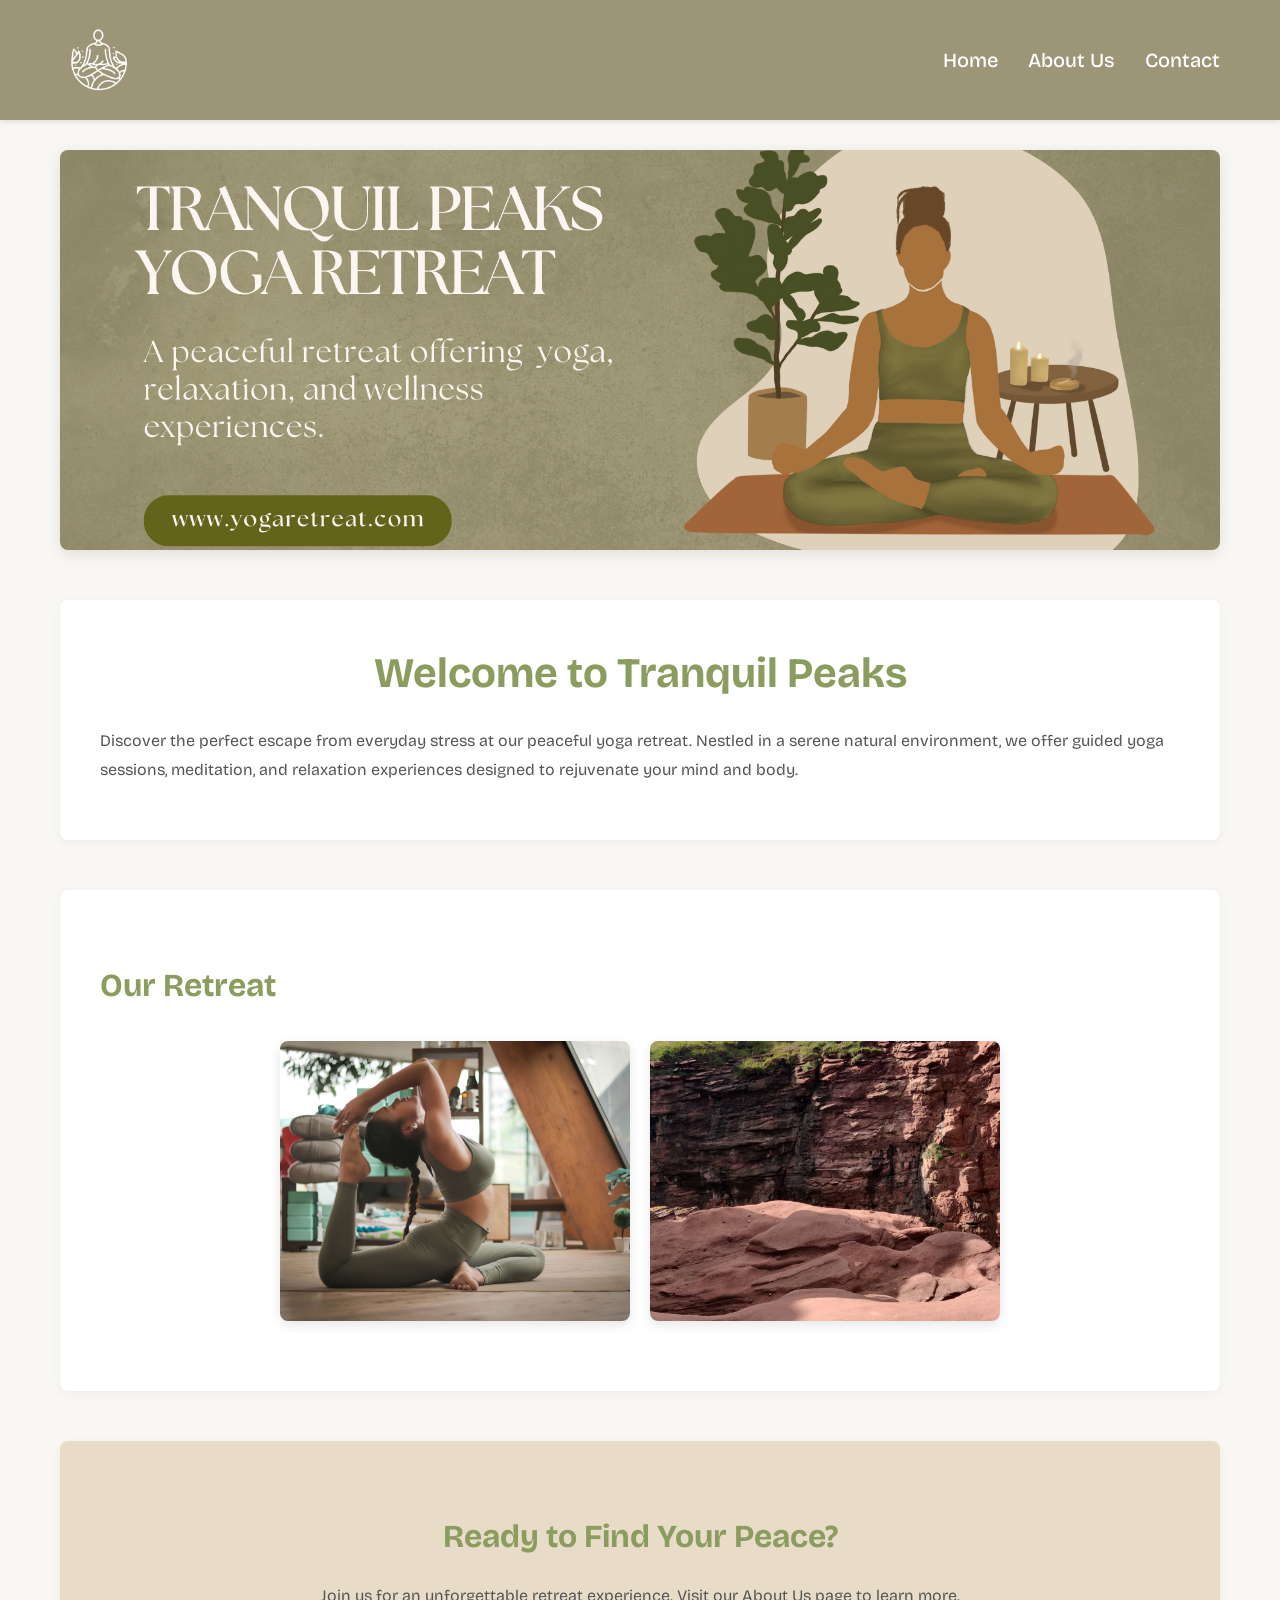
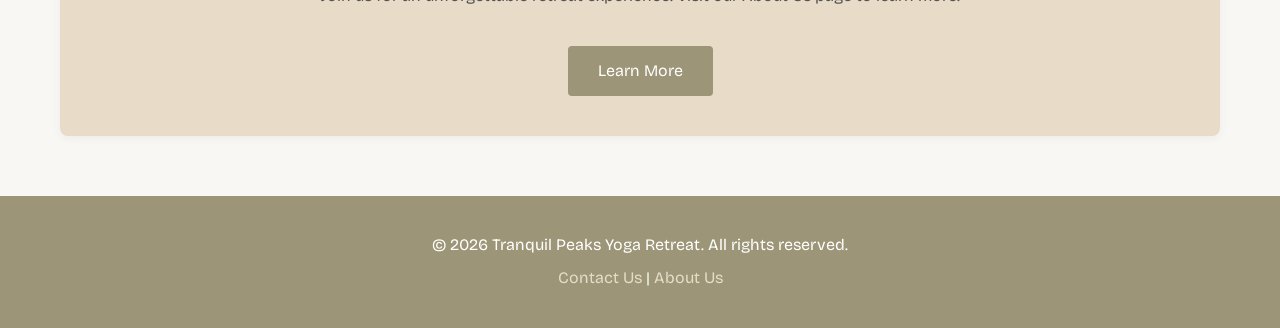
<file: index.html>
<!DOCTYPE html>
<html lang="en">
<head>
  <meta charset="UTF-8">
  <meta name="viewport" content="width=device-width, initial-scale=1.0">
  <title>Tranquil Peaks - Yoga Retreat</title>
  <link rel="stylesheet" href="styles.css">
</head>
<body>
  <!-- Header with Logo and Navigation -->
  <header>
    <div class="header-container">
      <!-- Logo -->
      <img src="./images/Yoga_Retreat.svg" alt="Tranquil Peaks Logo" class="logo">
      
      <!-- Navigation Menu -->
      <nav>
        <ul>
          <li><a href="index.html">Home</a></li>
          <li><a href="about.html">About Us</a></li>
          <li><a href="contact.html">Contact</a></li>
        </ul>
      </nav>
    </div>
  </header>

  <!-- Main Content -->
  <main>
    <!-- Hero Section with Banner Image -->
    <div class="hero">
      <img src="./images/banner.png" alt="Yoga Retreat Banner">
    </div>

    <!-- Welcome Section -->
    <section>
      <h1>Welcome to Tranquil Peaks</h1>
      <p>
        Discover the perfect escape from everyday stress at our peaceful yoga retreat. 
        Nestled in a serene natural environment, we offer guided yoga sessions, 
        meditation, and relaxation experiences designed to rejuvenate your mind and body.
      </p>
    </section>

    <!-- Gallery Section with Images -->
    <section>
      <h2>Our Retreat</h2>
      <div class="image-gallery">
        <div class="gallery-item">
          <img src="./images/yoga_session.jpg" alt="Yoga Session">
        </div>
        <div class="gallery-item">
          <img src="./images/IMG_20200905_150244.jpg" alt="Meditation Practice">
        </div>
      </div>
    </section>

    <!-- Call to Action -->
    <section style="text-align: center; background-color: #e8dcc8;">
      <h2>Ready to Find Your Peace?</h2>
      <p>Join us for an unforgettable retreat experience. Visit our About Us page to learn more.</p>
      <a href="about.html" style="display: inline-block; margin-top: 20px; padding: 12px 30px; background-color: #9d9577; color: white; text-decoration: none; border-radius: 4px; transition: background-color 0.3s ease;">Learn More</a>
    </section>
  </main>

  <!-- Footer -->
  <footer>
    <p>&copy; 2026 Tranquil Peaks Yoga Retreat. All rights reserved.</p>
    <p>
      <a href="contact.html">Contact Us</a> | 
      <a href="about.html">About Us</a>
    </p>
  </footer>
</body>
</html>
</file>
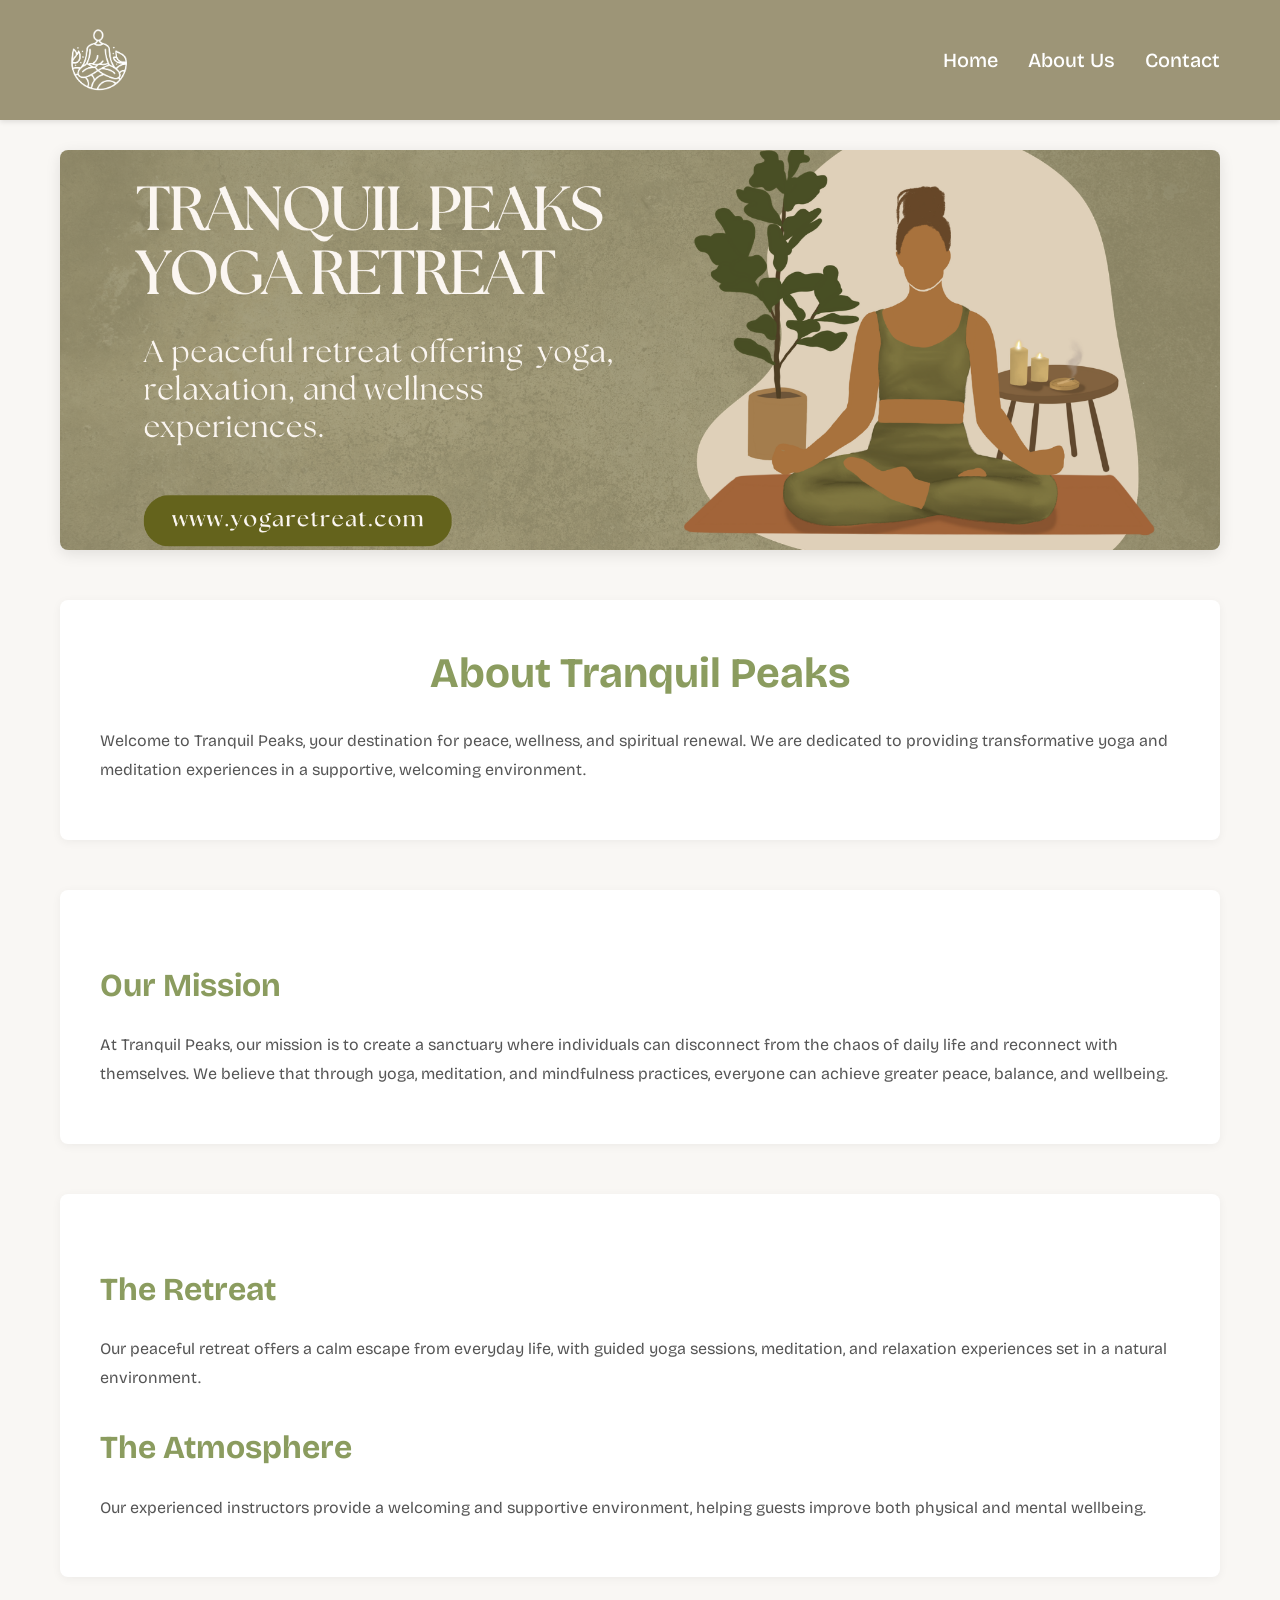
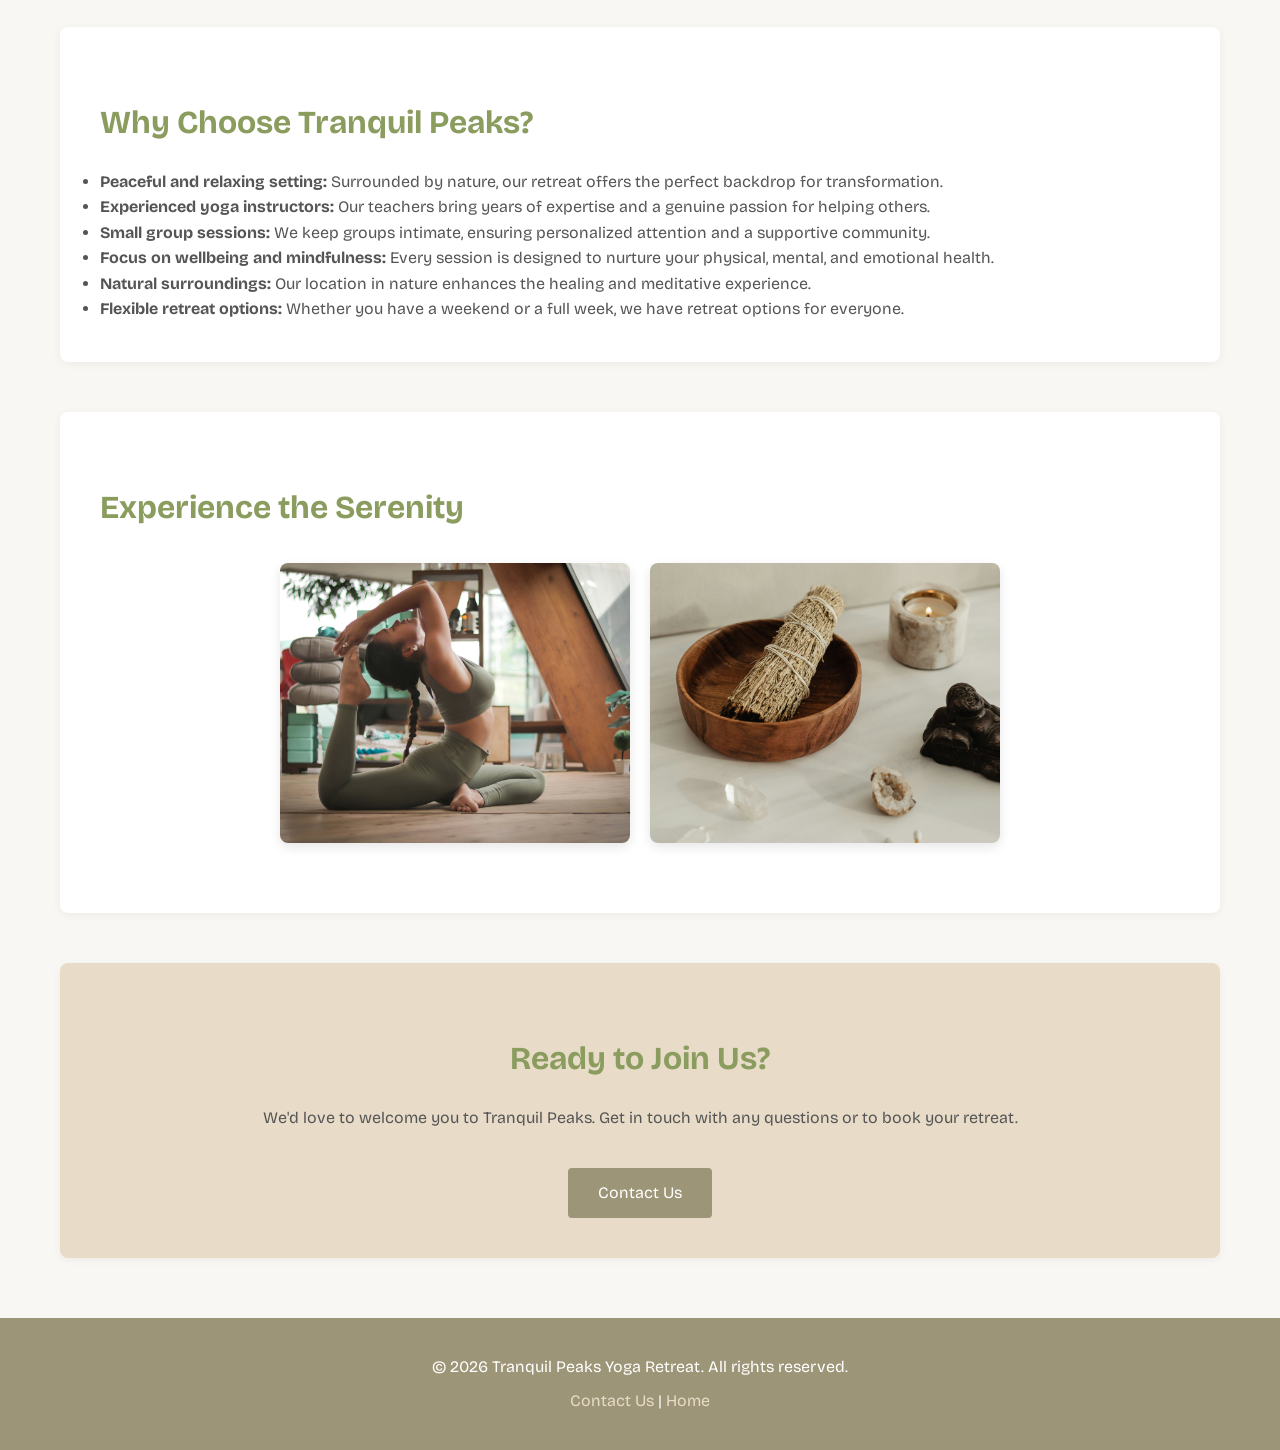
<file: about.html>
<!DOCTYPE html>
<html lang="en">
<head>
  <meta charset="UTF-8">
  <meta name="viewport" content="width=device-width, initial-scale=1.0">
  <title>About Us - Tranquil Peaks Yoga Retreat</title>
  <link rel="stylesheet" href="styles.css">
</head>
<body>
  <!-- Header with Logo and Navigation -->
  <header>
    <div class="header-container">
      <!-- Logo -->
      <img src="./images/Yoga_Retreat.svg" alt="Tranquil Peaks Logo" class="logo">
      
      <!-- Navigation Menu -->
      <nav>
        <ul>
          <li><a href="index.html">Home</a></li>
          <li><a href="about.html">About Us</a></li>
          <li><a href="contact.html">Contact</a></li>
        </ul>
      </nav>
    </div>
  </header>

  <!-- Main Content -->
  <main>

		<div class="hero">
      <img src="./images/banner.png" alt="Yoga Retreat Banner">
    </div>

    <!-- Page Title -->
    <section>
      <h1>About Tranquil Peaks</h1>
      <p>
        Welcome to Tranquil Peaks, your destination for peace, wellness, and spiritual renewal. 
        We are dedicated to providing transformative yoga and meditation experiences in a 
        supportive, welcoming environment.
      </p>
    </section>

    <!-- Our Mission -->
    <section>
      <h2>Our Mission</h2>
      <p>
        At Tranquil Peaks, our mission is to create a sanctuary where individuals can disconnect 
        from the chaos of daily life and reconnect with themselves. We believe that through yoga, 
        meditation, and mindfulness practices, everyone can achieve greater peace, balance, and 
        wellbeing.
      </p>
    </section>

    <!-- Our Retreat Experience -->
    <section>
      <h2>The Retreat</h2>
      <p>
        Our peaceful retreat offers a calm escape from everyday life, with guided yoga 
        sessions, meditation, and relaxation experiences set in a natural environment.
      </p>

      <h2>The Atmosphere</h2>
      <p>
        Our experienced instructors provide a welcoming and supportive environment, 
        helping guests improve both physical and mental wellbeing.
      </p>
    </section>

    <!-- Why Choose Us -->
    <section>
      <h2>Why Choose Tranquil Peaks?</h2>
      <ul>
        <li><strong>Peaceful and relaxing setting:</strong> Surrounded by nature, our retreat offers the perfect backdrop for transformation.</li>
        <li><strong>Experienced yoga instructors:</strong> Our teachers bring years of expertise and a genuine passion for helping others.</li>
        <li><strong>Small group sessions:</strong> We keep groups intimate, ensuring personalized attention and a supportive community.</li>
        <li><strong>Focus on wellbeing and mindfulness:</strong> Every session is designed to nurture your physical, mental, and emotional health.</li>
        <li><strong>Natural surroundings:</strong> Our location in nature enhances the healing and meditative experience.</li>
        <li><strong>Flexible retreat options:</strong> Whether you have a weekend or a full week, we have retreat options for everyone.</li>
      </ul>
    </section>

    <!-- Gallery Section -->
    <section>
      <h2>Experience the Serenity</h2>
      <div class="image-gallery">
        <div class="gallery-item">
          <img src="./images/yoga_session.jpg" alt="Yoga Session">
        </div>
        <div class="gallery-item">
          <img src="./images/MeditationPractice.jpg" alt="Meditation Practice">
        </div>
      </div>
    </section>

    <!-- Call to Action -->
    <section style="text-align: center; background-color: #e8dcc8;">
      <h2>Ready to Join Us?</h2>
      <p>We'd love to welcome you to Tranquil Peaks. Get in touch with any questions or to book your retreat.</p>
      <a href="contact.html" style="display: inline-block; margin-top: 20px; padding: 12px 30px; background-color: #9d9577; color: white; text-decoration: none; border-radius: 4px; transition: background-color 0.3s ease;">Contact Us</a>
    </section>
  </main>

  <!-- Footer -->
  <footer>
    <p>&copy; 2026 Tranquil Peaks Yoga Retreat. All rights reserved.</p>
    <p>
      <a href="contact.html">Contact Us</a> | 
      <a href="index.html">Home</a>
    </p>
  </footer>
</body>
</html>
</file>
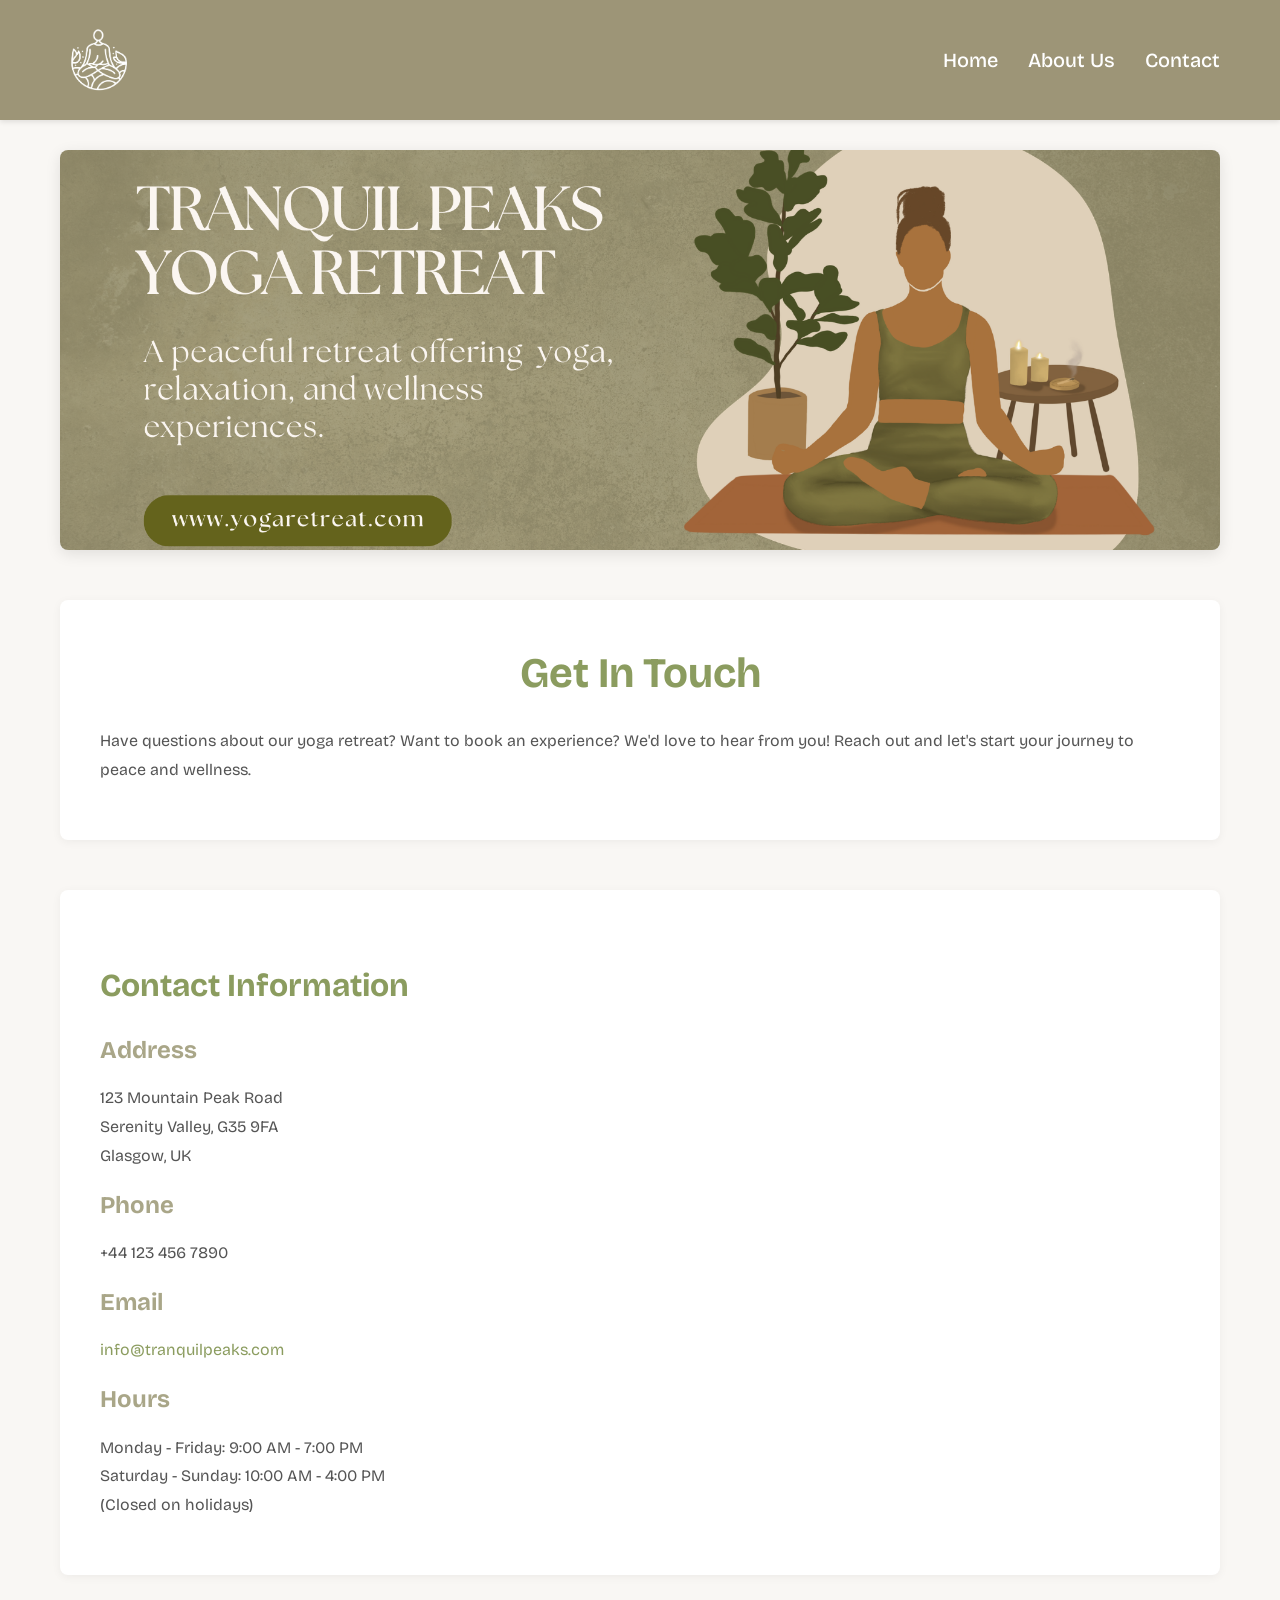
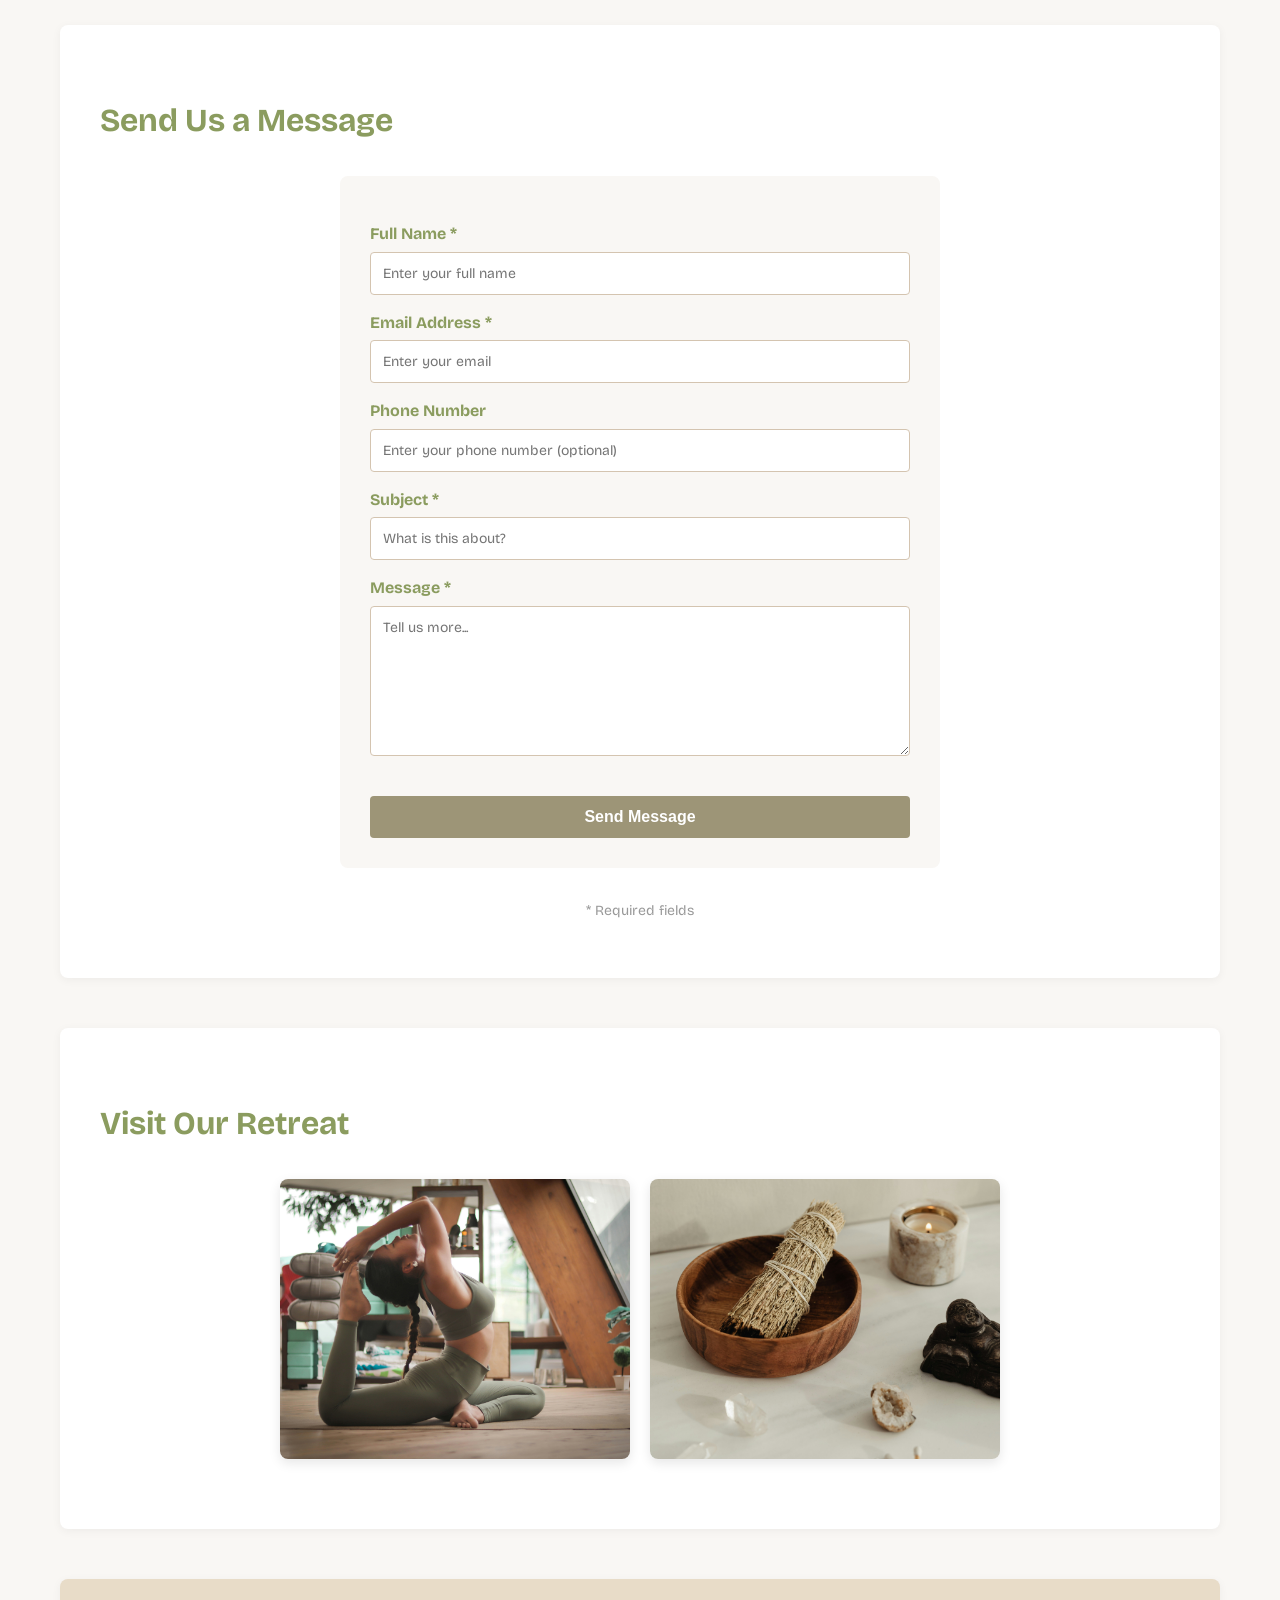
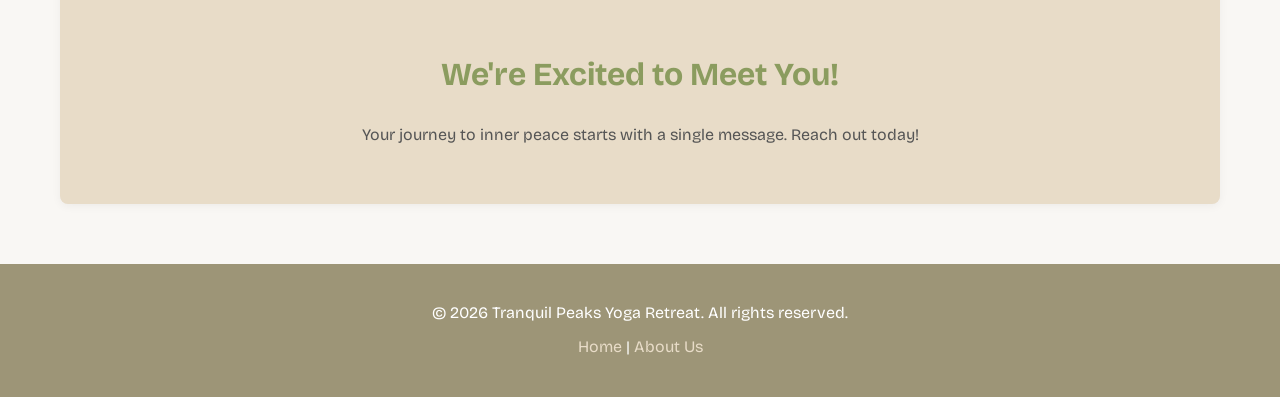
<file: contact.html>
<!DOCTYPE html>
<html lang="en">
<head>
  <meta charset="UTF-8">
  <meta name="viewport" content="width=device-width, initial-scale=1.0">
  <title>Contact Us - Tranquil Peaks Yoga Retreat</title>
  <link rel="stylesheet" href="styles.css">
</head>
<body>
  <!-- Header with Logo and Navigation -->
  <header>
    <div class="header-container">
      <!-- Logo -->
      <img src="./images/Yoga_Retreat.svg" alt="Tranquil Peaks Logo" class="logo">
      
      <!-- Navigation Menu -->
      <nav>
        <ul>
          <li><a href="index.html">Home</a></li>
          <li><a href="about.html">About Us</a></li>
          <li><a href="contact.html">Contact</a></li>
        </ul>
      </nav>
    </div>
  </header>

  <!-- Main Content -->
  <main>

		<div class="hero">
      <img src="./images/banner.png" alt="Yoga Retreat Banner">
    </div>

    <!-- Page Title -->
    <section>
      <h1>Get In Touch</h1>
      <p>
        Have questions about our yoga retreat? Want to book an experience? 
        We'd love to hear from you! Reach out and let's start your journey to peace and wellness.
      </p>
    </section>

    <!-- Contact Information -->
    <section>
      <h2>Contact Information</h2>
      <h3>Address</h3>
      <p>
        123 Mountain Peak Road<br>
        Serenity Valley, G35 9FA<br>
        Glasgow, UK
      </p>

      <h3>Phone</h3>
      <p>+44 123 456 7890</p>

      <h3>Email</h3>
      <p>
        <a href="mailto:info@tranquilpeaks.com" style="color: #8b9c5f; text-decoration: none;">
          info@tranquilpeaks.com
        </a>
      </p>

      <h3>Hours</h3>
      <p>
        Monday - Friday: 9:00 AM - 7:00 PM<br>
        Saturday - Sunday: 10:00 AM - 4:00 PM<br>
        (Closed on holidays)
      </p>
    </section>

    <!-- Contact Form -->
    <section>
      <h2>Send Us a Message</h2>
      <div class="contact-form">
        <form>
          <label for="name">Full Name *</label>
          <input type="text" id="name" name="name" required placeholder="Enter your full name">

          <label for="email">Email Address *</label>
          <input type="email" id="email" name="email" required placeholder="Enter your email">

          <label for="phone">Phone Number</label>
          <input type="tel" id="phone" name="phone" placeholder="Enter your phone number (optional)">

          <label for="subject">Subject *</label>
          <input type="text" id="subject" name="subject" required placeholder="What is this about?">

          <label for="message">Message *</label>
          <textarea id="message" name="message" required placeholder="Tell us more..."></textarea>

          <button type="submit">Send Message</button>
        </form>
      </div>
      <p style="text-align: center; margin-top: 20px; font-size: 14px; color: #999;">
        * Required fields
      </p>
    </section>

    <!-- Gallery Section -->
    <section>
      <h2>Visit Our Retreat</h2>
      <div class="image-gallery">
        <div class="gallery-item">
          <img src="./images/yoga_session.jpg" alt="Yoga Session">
        </div>
        <div class="gallery-item">
          <img src="./images/MeditationPractice.jpg" alt="Meditation Practice">
        </div>
      </div>
    </section>

    <!-- Call to Action -->
    <section style="text-align: center; background-color: #e8dcc8;">
      <h2>We're Excited to Meet You!</h2>
      <p>Your journey to inner peace starts with a single message. Reach out today!</p>
    </section>
  </main>

  <!-- Footer -->
  <footer>
    <p>&copy; 2026 Tranquil Peaks Yoga Retreat. All rights reserved.</p>
    <p>
      <a href="index.html">Home</a> | 
      <a href="about.html">About Us</a>
    </p>
  </footer>
</body>
</html>
</file>
<file: styles.css>
/* ================================================
   YOGA RETREAT WEBSITE - STYLESHEET
   Simple and beginner-friendly CSS
   ================================================ */

/* Reset and Base Styles */
@font-face{
    font-family:'BricolageGrotesque';
    src: url(./font/BricolageGrotesque-VariableFont_opsz\,wdth\,wght.ttf);
}



* {
  margin: 0;
  padding: 0;
  box-sizing: border-box;
}

body {
  font-family: 'BricolageGrotesque';
  line-height: 1.6;
  color: #333;
  background-color: #f9f7f4;
}

/* Header and Navigation */
header {
  background-color: #9d9577;
  padding: 20px 0;
  box-shadow: 0 2px 5px rgba(0, 0, 0, 0.1);
  position: sticky;
  top: 0;
  z-index: 100;
}

.header-container {
  display: flex;
  align-items: center;
  justify-content: space-between;
  max-width: 1200px;
  margin: 0 auto;
  padding: 0 20px;
}

.logo {
  height: 80px;
  width: auto;
}

/* Navigation Menu */
nav ul {
  display: flex;
  list-style: none;
  gap: 30px;
}

nav a {
  text-decoration: none;
  color: rgb(255, 255, 255);
  font-size: 20px;
  transition: color 0.3s ease;
  font-weight: 500;
}

nav a:hover {
  color: #e8dcc8;
  border-bottom: 2px solid #e8dcc8;
  padding-bottom: 5px;
}

/* Main Content Area */
main {
  max-width: 1200px;
  margin: 0 auto;
  padding: 0 20px;
}

/* Hero Section (Banner) */
.hero {
  width: 100%;
  height: 400px;
  overflow: hidden;
  margin: 30px 0;
  border-radius: 8px;
  box-shadow: 0 4px 15px rgba(0, 0, 0, 0.1);
}

.hero img {
  width: 100%;
  height: 100%;
  object-fit: cover;
}

/* Sections */
section {
  margin: 50px 0;
  padding: 40px;
  background-color: white;
  border-radius: 8px;
  box-shadow: 0 2px 10px rgba(0, 0, 0, 0.05);
}

h1 {
  font-size: 42px;
  color: #8b9c5f;
  margin-bottom: 20px;
  text-align: center;
}

h2 {
  font-size: 32px;
  color: #8b9c5f;
  margin-bottom: 20px;
  margin-top: 30px;
}

h3 {
  font-size: 24px;
  color: #a9a688;
  margin-bottom: 15px;
}

p {
  font-size: 16px;
  margin-bottom: 15px;
  line-height: 1.8;
  color: #555;
}

/* Lists */
li {
 
  font-size: 16px;
  color: #555;
}

/* Image Gallery */
.image-gallery {
  display: flex;
  gap: 20px;
  flex-wrap: wrap;
  margin: 30px 0;
  justify-content: center;
}

.gallery-item {
  flex: 1;
  min-width: 250px;
  max-width: 350px;
  border-radius: 8px;
  overflow: hidden;
  box-shadow: 0 4px 12px rgba(0, 0, 0, 0.1);
  transition: transform 0.3s ease;
}

.gallery-item:hover {
  transform: translateY(-5px);
}

.gallery-item img {
  width: 100%;
  height: 280px;
  object-fit: cover;
  display: block;
}

/* Form Styles */
.contact-form {
  max-width: 600px;
  margin: 30px auto;
  background-color: #f9f7f4;
  padding: 30px;
  border-radius: 8px;
}

form {
  display: flex;
  flex-direction: column;
}

label {
  font-weight: bold;
  margin-top: 15px;
  margin-bottom: 5px;
  color: #8b9c5f;
}

input, textarea {
  padding: 12px;
  border: 1px solid #d4c4b0;
  border-radius: 4px;
  font-family: 'BricolageGrotesque';
  font-size: 14px;
  resize: vertical;
  transition: border-color 0.3s ease;
}

input:focus, textarea:focus {
  outline: none;
  border-color: #8b9c5f;
  background-color: #fdfcfa;
}

textarea {
  min-height: 150px;
  margin-bottom: 20px;
}

button {
  padding: 12px 30px;
  background-color: #9d9577;
  color: white;
  border: none;
  border-radius: 4px;
  font-size: 16px;
  font-weight: bold;
  cursor: pointer;
  transition: background-color 0.3s ease;
  margin-top: 20px;
}

button:hover {
  background-color: #7a8a52;
}

/* Footer */
footer {
  background-color: #9d9577;
  color: white;
  text-align: center;
  padding: 30px 20px;
  margin-top: 60px;
}

footer p {
  color: white;
  margin: 5px 0;
}

footer a {
  color: #e8dcc8;
  text-decoration: none;
}

footer a:hover {
  text-decoration: underline;
}

/* Responsive Design for Tablets and Phones */
@media (max-width: 768px) {
  .header-container {
    flex-direction: column;
    gap: 15px;
  }

  nav ul {
    gap: 15px;
    flex-wrap: wrap;
    justify-content: center;
  }

  h1 {
    font-size: 28px;
  }

  h2 {
    font-size: 24px;
  }

  .hero {
    height: 250px;
  }

  section {
    padding: 20px;
    margin: 20px 0;
  }

  .image-gallery {
    flex-direction: column;
    align-items: center;
  }

  .gallery-item {
    min-width: 100%;
    max-width: 100%;
  }
}

/* Responsive Design for Small Phones */
@media (max-width: 480px) {
  body {
    font-size: 14px;
  }

  h1 {
    font-size: 22px;
  }

  h2 {
    font-size: 18px;
  }

  nav a {
    font-size: 14px;
  }

  .logo {
    height: 45px;
  }

  .hero {
    height: 200px;
  }

  section {
    padding: 15px;
  }
}
</file>
